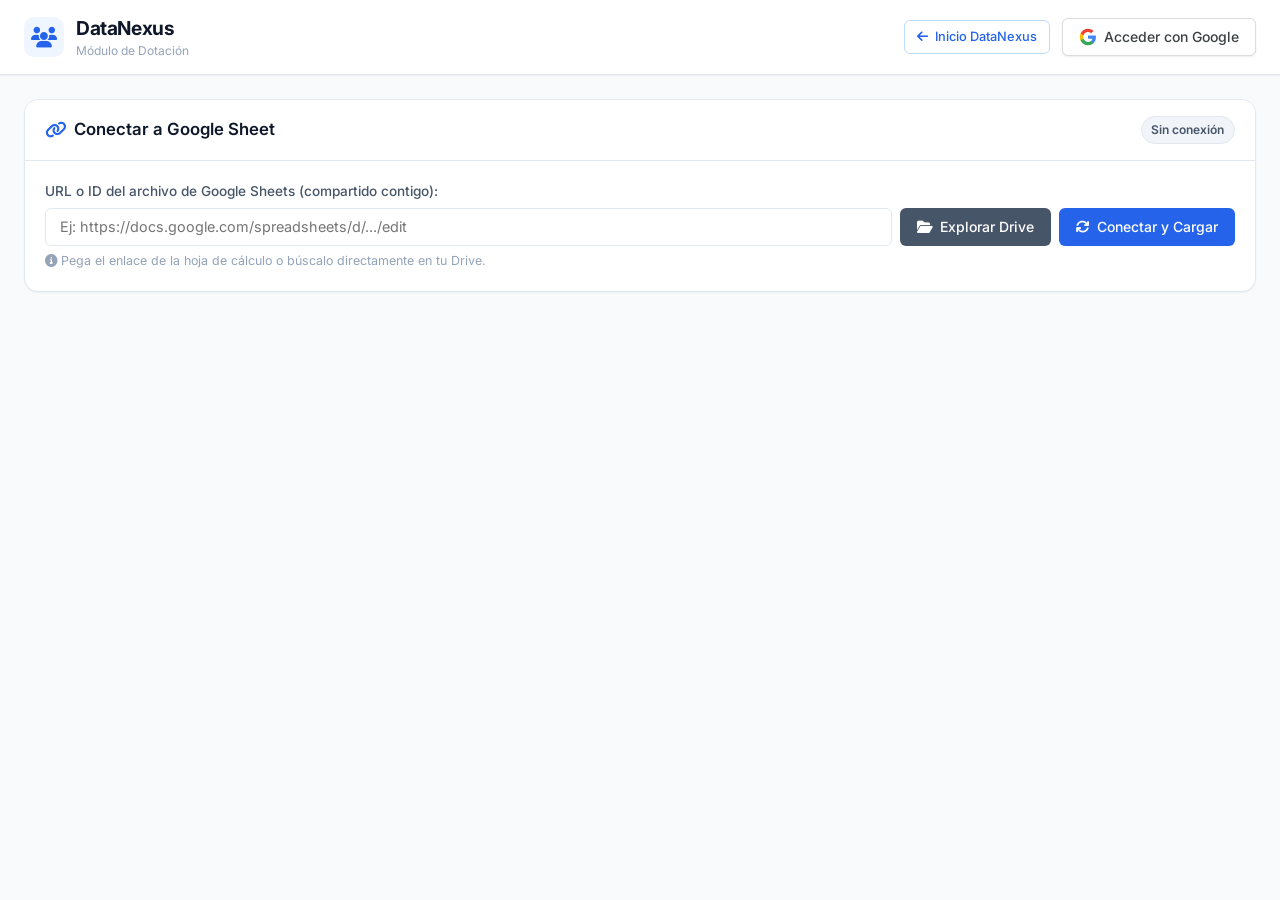
<file: pages/dotacion/index.html>
<!DOCTYPE html>
<html lang="es">
<head>
  <meta charset="UTF-8">
  <meta name="viewport" content="width=device-width, initial-scale=1.0">
  <title>DataNexus - Dotación</title>
  <link rel="icon" href="data:image/svg+xml,<svg xmlns=%22http://www.w3.org/2000/svg%22 viewBox=%220 0 100 100%22><text y=%22.9em%22 font-size=%2290%22>👥</text></svg>">
  <link rel="preconnect" href="https://fonts.googleapis.com">
  <link rel="preconnect" href="https://fonts.gstatic.com" crossorigin>
  <link href="https://fonts.googleapis.com/css2?family=Inter:wght@300;400;500;600;700&family=JetBrains+Mono:wght@400;500&display=swap" rel="stylesheet">
  <link rel="stylesheet" href="https://cdnjs.cloudflare.com/ajax/libs/font-awesome/6.5.1/css/all.min.css">
  <link rel="stylesheet" href="../../css/styles.css">
  <link rel="stylesheet" href="css/dotacion.css">
  <!-- Google Identity Services (GSI) para OAuth 2.0 -->
  <script src="https://accounts.google.com/gsi/client" async defer></script>
</head>
<body>
  <!-- Header / Barra de Navegación -->
  <header class="navbar">
    <div class="nav-brand">
      <a href="../../index.html" style="text-decoration: none; display: flex; align-items: center; gap: 0.75rem; color: inherit;">
        <div class="logo-icon">
          <i class="fa-solid fa-users text-primary"></i>
        </div>
        <div>
          <h1 class="logo-title">DataNexus</h1>
          <span class="logo-subtitle">Módulo de Dotación</span>
        </div>
      </a>
    </div>

    <div class="nav-actions">
      <!-- Botón Volver a Inicio DataNexus -->
      <a href="../../index.html" class="btn btn-outline-primary btn-sm" title="Volver al menú principal">
        <i class="fa-solid fa-arrow-left"></i> Inicio DataNexus
      </a>

      <!-- Estado de Autenticación de Google -->
      <div id="authContainer" class="auth-box">
        <button id="btnGoogleLogin" class="btn btn-google">
          <svg class="google-icon" viewBox="0 0 24 24">
            <path fill="#4285F4" d="M22.56 12.25c0-.78-.07-1.53-.2-2.25H12v4.26h5.92c-.26 1.37-1.04 2.53-2.21 3.31v2.77h3.57c2.08-1.92 3.28-4.74 3.28-8.09z"/>
            <path fill="#34A853" d="M12 23c2.97 0 5.46-.98 7.28-2.66l-3.57-2.77c-.98.66-2.23 1.06-3.71 1.06-2.86 0-5.29-1.93-6.16-4.53H2.18v2.84C3.99 20.53 7.7 23 12 23z"/>
            <path fill="#FBBC05" d="M5.84 14.09c-.22-.66-.35-1.36-.35-2.09s.13-1.43.35-2.09V7.06H2.18C1.43 8.55 1 10.22 1 12s.43 3.45 1.18 4.94l2.85-2.22.81-.63z"/>
            <path fill="#EA4335" d="M12 5.38c1.62 0 3.06.56 4.21 1.64l3.15-3.15C17.45 2.09 14.97 1 12 1 7.7 1 3.99 3.47 2.18 7.06l3.66 2.84c.87-2.6 3.3-4.52 6.16-4.52z"/>
          </svg>
          Acceder con Google
        </button>

        <div id="userInfo" class="user-profile hidden">
          <div class="user-badge">
            <i class="fa-solid fa-circle-user"></i>
            <span id="userEmail">Conectado</span>
          </div>
          <button id="btnGoogleLogout" class="btn btn-xs btn-outline-danger" title="Cerrar sesión de Google">
            <i class="fa-solid fa-right-from-bracket"></i>
          </button>
        </div>
      </div>
    </div>
  </header>

  <!-- Contenedor Principal -->
  <main class="main-container dotacion-container">

    <!-- Sección 1: Conexión con el Google Sheet -->
    <section class="card sheet-connector-card">
      <div class="card-header">
        <h2><i class="fa-solid fa-link text-primary"></i> Conectar a Google Sheet</h2>
        <span class="badge" id="sheetStatusBadge">Sin conexión</span>
      </div>
      <div class="card-body">
        <div class="input-group-grid">
          <div class="input-field full-width">
            <label for="sheetUrlInput">URL o ID del archivo de Google Sheets (compartido contigo):</label>
            <div class="input-with-action" style="display: flex; gap: 8px;">
              <input 
                type="text" 
                id="sheetUrlInput" 
                placeholder="Ej: https://docs.google.com/spreadsheets/d/.../edit"
                class="form-control"
                style="flex-grow: 1;"
              >
              <button id="btnBrowseDrive" class="btn btn-secondary">
                <i class="fa-solid fa-folder-open"></i> Explorar Drive
              </button>
              <button id="btnFetchSheets" class="btn btn-primary">
                <i class="fa-solid fa-arrows-rotate"></i> Conectar y Cargar
              </button>
            </div>
            <small class="helper-text">
              <i class="fa-solid fa-info-circle"></i> Pega el enlace de la hoja de cálculo o búscalo directamente en tu Drive.
            </small>
          </div>

          <!-- Selector de Pestaña/Hoja -->
          <div id="tabSelectorContainer" class="input-field hidden">
            <label for="sheetTabSelect">Seleccionar Pestaña / Hoja:</label>
            <select id="sheetTabSelect" class="form-control">
              <!-- Opciones dinámicas -->
            </select>
          </div>
        </div>

        <!-- Barra de estado de datos cargados -->
        <div id="datasetInfo" class="dataset-info hidden">
          <div class="info-pill">
            <i class="fa-solid fa-file-lines"></i>
            <span>Hoja: <strong id="infoSheetName">-</strong></span>
          </div>
          <div class="info-pill">
            <i class="fa-solid fa-table-list"></i>
            <span>Filas: <strong id="infoRowCount">0</strong></span>
          </div>
          <div class="info-pill">
            <i class="fa-solid fa-columns"></i>
            <span>Columnas: <strong id="infoColCount">0</strong></span>
          </div>
          <div class="info-pill">
            <i class="fa-solid fa-clock"></i>
            <span>Última lectura: <strong id="infoTimestamp">-</strong></span>
          </div>
        </div>
      </div>
    </section>

    <!-- Modal del Explorador de Archivos (Oculto por defecto) -->
    <div id="drive-modal" class="modal-overlay hidden">
      <div class="modal-content">
        <div class="modal-header">
          <h3><i class="fa-solid fa-folder-open text-primary"></i> Tus archivos recientes</h3>
          <button id="close-modal-btn" class="btn-close">&times;</button>
        </div>
        <div class="modal-body">
          <input type="text" id="drive-search-input" class="form-control" style="margin-bottom: 12px;" placeholder="🔍 Buscar archivo por nombre..." oninput="filterDriveList(this.value)">
          <div id="drive-loading" class="hidden text-center"><i class="fa-solid fa-spinner fa-spin"></i> Cargando archivos...</div>
          <ul id="drive-file-list" class="file-list"></ul>
          <div id="drive-empty" class="hidden text-muted text-center mt-3">No se encontraron hojas de cálculo recientes.</div>
        </div>
      </div>
    </div>

  </main>

  <!-- Toast / Notificaciones Flotantes -->
  <div id="toastContainer" class="toast-container"></div>

  <!-- Scripts Modulares -->
  <script src="../../js/config.js"></script>
  <script src="../../js/clipboard.js"></script>
  <script src="../../js/google-sheets.js"></script>
  <script src="js/dotacion.js"></script>
</body>
</html>
</file>
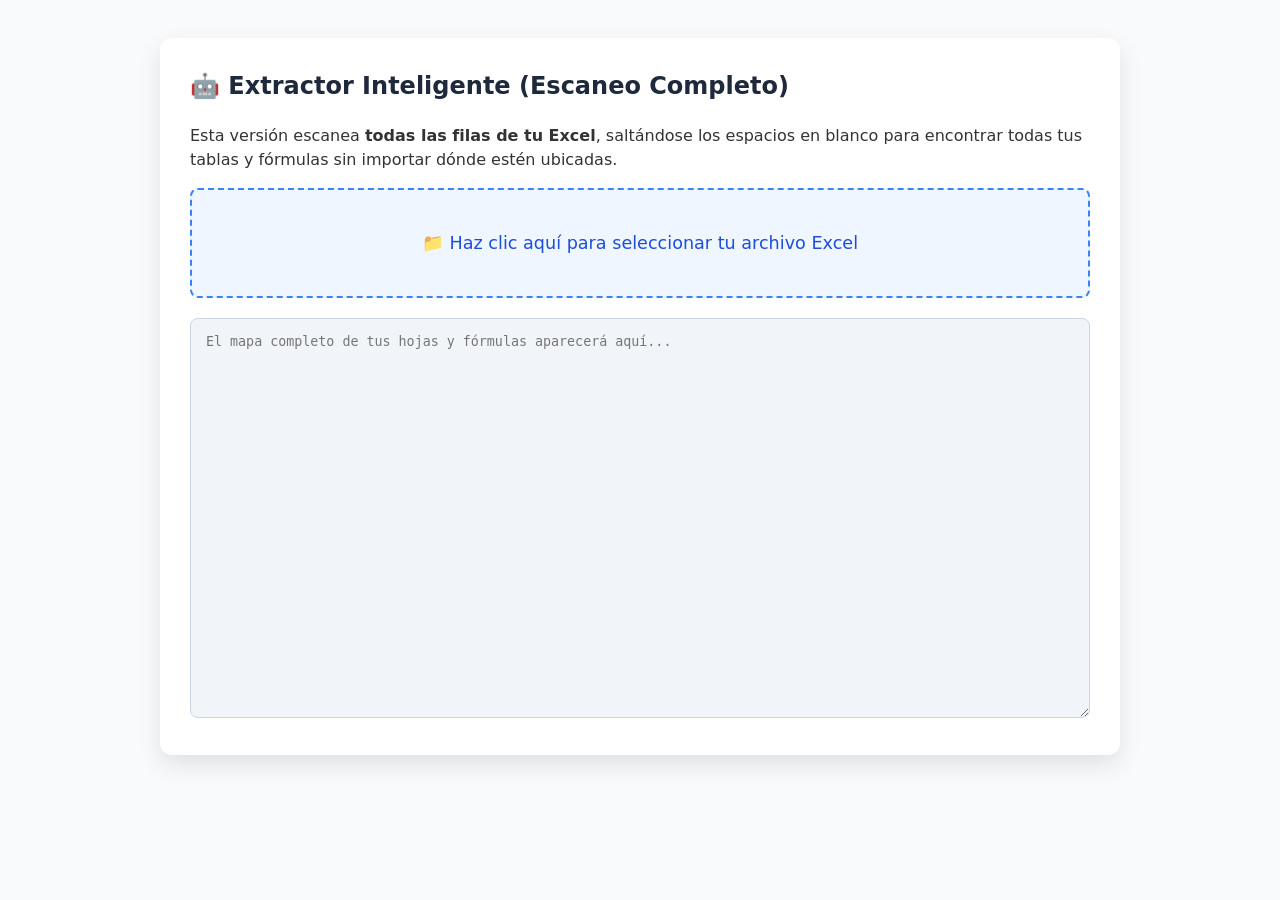
<file: Movilidad/lector.html>
<!DOCTYPE html>
<html lang="es">
<head>
  <meta charset="UTF-8">
  <title>Extractor de Excel Inteligente para IA</title>
  <script src="https://cdn.sheetjs.com/xlsx-0.20.1/package/dist/xlsx.full.min.js"></script>
  <style>
    body { font-family: system-ui, sans-serif; padding: 30px; background: #f8fafc; color: #333; line-height: 1.5; }
    .container { max-width: 900px; margin: 0 auto; background: white; padding: 30px; border-radius: 12px; box-shadow: 0 10px 25px rgba(0,0,0,0.1); }
    h2 { color: #1e293b; margin-top: 0; display: flex; align-items: center; gap: 10px; }
    .drop-zone { 
      border: 2px dashed #3b82f6; padding: 40px; text-align: center; 
      border-radius: 8px; background: #eff6ff; cursor: pointer; 
      margin-bottom: 20px; transition: all 0.2s; font-size: 1.1rem; font-weight: 500; color: #1d4ed8;
    }
    .drop-zone:hover { background: #dbeafe; }
    textarea { width: 100%; height: 400px; font-family: 'JetBrains Mono', monospace; padding: 15px; border: 1px solid #cbd5e1; border-radius: 8px; background: #f1f5f9; white-space: pre; overflow-wrap: normal; overflow-x: scroll; box-sizing: border-box; }
    button { background: #10b981; color: white; border: none; padding: 12px 24px; border-radius: 6px; cursor: pointer; font-weight: bold; font-size: 1rem; transition: background 0.2s; }
    button:hover { background: #059669; }
  </style>
</head>
<body>
  <div class="container">
    <h2>🤖 Extractor Inteligente (Escaneo Completo)</h2>
    <p>Esta versión escanea <b>todas las filas de tu Excel</b>, saltándose los espacios en blanco para encontrar todas tus tablas y fórmulas sin importar dónde estén ubicadas.</p>
    
    <div class="drop-zone" id="drop-zone" onclick="document.getElementById('file-input').click()">
      📁 Haz clic aquí para seleccionar tu archivo Excel
      <input type="file" id="file-input" style="display:none" accept=".xlsx, .xls, .xlsm">
    </div>

    <button id="copy-btn" onclick="copyToClipboard()" style="display:none; margin-bottom: 15px;">📋 Copiar Resultado para la IA</button>
    <textarea id="output" placeholder="El mapa completo de tus hojas y fórmulas aparecerá aquí..."></textarea>
  </div>

  <script>
    document.getElementById('file-input').addEventListener('change', function(e) {
      const file = e.target.files[0];
      if (!file) return;
      
      document.getElementById('drop-zone').innerHTML = "⏳ Procesando archivo de forma completa...";
      
      const reader = new FileReader();
      reader.onload = function(e) {
        const data = new Uint8Array(e.target.result);
        const workbook = XLSX.read(data, {type: 'array', cellFormula: true});
        
        let outputText = "=== RESUMEN DEL ARCHIVO: " + file.name + " ===\n\n";
        
        workbook.SheetNames.forEach(sheetName => {
          outputText += "========================================\n";
          outputText += "HOJA: " + sheetName + "\n";
          outputText += "========================================\n";
          
          const worksheet = workbook.Sheets[sheetName];
          if (!worksheet['!ref']) {
            outputText += "Hoja vacía.\n\n";
            return;
          }

          let rowsWithData = {};
          let totalFormulas = 0;
          
          // Escanear TODO el mapa de la hoja, ignorando metadatos (que empiezan con '!')
          for (let z in worksheet) {
            if (z[0] === '!') continue;
            
            const cell = worksheet[z];
            const decoded = XLSX.utils.decode_cell(z); // {c: col, r: row}
            
            if (!rowsWithData[decoded.r]) {
              rowsWithData[decoded.r] = [];
            }
            
            const colLetter = XLSX.utils.encode_col(decoded.c);
            let valStr = "";
            
            if (cell.f) {
              valStr = `[FÓRMULA: =${cell.f}] (Valor: ${cell.v !== undefined ? cell.v : ''})`;
              totalFormulas++;
            } else {
              valStr = cell.v !== undefined ? cell.v : "";
            }
            
            rowsWithData[decoded.r].push(`${colLetter}: ${valStr}`);
          }
          
          // Ordenar las filas encontradas
          let sortedRows = Object.keys(rowsWithData).map(Number).sort((a, b) => a - b);
          
          if (sortedRows.length === 0) {
            outputText += "No se encontró información legible en esta hoja.\n\n";
            return;
          }

          outputText += `Total de filas con información: ${sortedRows.length}\n`;
          outputText += `Fórmulas detectadas: ${totalFormulas}\n\n`;
          outputText += "--- MAPA DE DATOS Y FÓRMULAS ---\n";
          
          // Limite de seguridad muy alto (3000 filas con datos) por si es un archivo monstruoso
          const limit = Math.min(sortedRows.length, 3000);
          
          for (let i = 0; i < limit; i++) {
            const r = sortedRows[i];
            const rowNumber = r + 1; // Base 1 para Excel
            
            // Si hay un salto grande de filas, lo indicamos visualmente
            if (i > 0 && r - sortedRows[i-1] > 1) {
              const salto = (r - sortedRows[i-1]) - 1;
              outputText += `\n   ... [${salto} fila(s) en blanco] ...\n\n`;
            }
            
            outputText += `Fila ${rowNumber} | ` + rowsWithData[r].join(" | ") + "\n";
          }
          
          if (sortedRows.length > 3000) {
            outputText += `\n... Y ${sortedRows.length - 3000} filas adicionales omitidas por límite de seguridad.\n`;
          }
          
          outputText += "\n";
        });
        
        const outputEl = document.getElementById('output');
        outputEl.value = outputText;
        
        document.getElementById('copy-btn').style.display = 'inline-block';
        document.getElementById('drop-zone').innerHTML = "✅ ¡Escaneo Completo finalizado! Haz clic en Copiar.";
        document.getElementById('drop-zone').style.background = "#d1fae5";
        document.getElementById('drop-zone').style.borderColor = "#10b981";
        document.getElementById('drop-zone').style.color = "#047857";
      };
      
      reader.readAsArrayBuffer(file);
    });

    function copyToClipboard() {
      const output = document.getElementById('output');
      output.select();
      document.execCommand('copy');
      alert('¡Texto copiado!\n\nPégalo en el chat de la IA.');
    }
  </script>
</body>
</html>
</file>
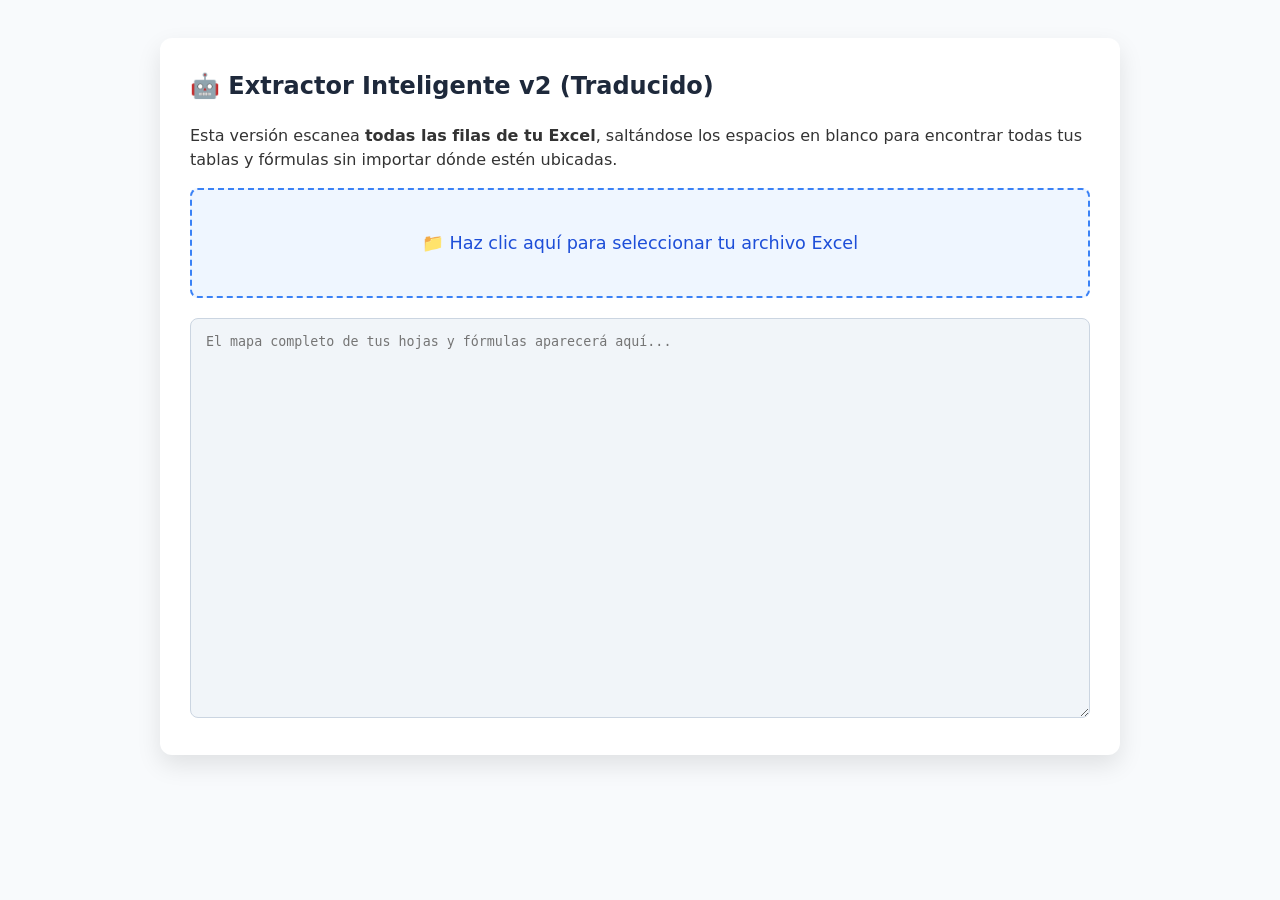
<file: pages/lector/lector.html>
<!DOCTYPE html>
<html lang="es">
<head>
  <meta charset="UTF-8">
  <meta name="viewport" content="width=device-width, initial-scale=1.0">
  <title>Lector de Fórmulas Google Sheets (v2)</title>
  <link rel="icon" href="data:image/svg+xml,<svg xmlns=%22http://www.w3.org/2000/svg%22 viewBox=%220 0 100 100%22><text y=%22.9em%22 font-size=%2290%22>🔎</text></svg>">
  <script src="https://cdn.sheetjs.com/xlsx-0.20.1/package/dist/xlsx.full.min.js"></script>
  <style>
    body { font-family: system-ui, sans-serif; padding: 30px; background: #f8fafc; color: #333; line-height: 1.5; }
    .container { max-width: 900px; margin: 0 auto; background: white; padding: 30px; border-radius: 12px; box-shadow: 0 10px 25px rgba(0,0,0,0.1); }
    h2 { color: #1e293b; margin-top: 0; display: flex; align-items: center; gap: 10px; }
    .drop-zone { 
      border: 2px dashed #3b82f6; padding: 40px; text-align: center; 
      border-radius: 8px; background: #eff6ff; cursor: pointer; 
      margin-bottom: 20px; transition: all 0.2s; font-size: 1.1rem; font-weight: 500; color: #1d4ed8;
    }
    .drop-zone:hover { background: #dbeafe; }
    textarea { width: 100%; height: 400px; font-family: 'JetBrains Mono', monospace; padding: 15px; border: 1px solid #cbd5e1; border-radius: 8px; background: #f1f5f9; white-space: pre; overflow-wrap: normal; overflow-x: scroll; box-sizing: border-box; }
    button { background: #10b981; color: white; border: none; padding: 12px 24px; border-radius: 6px; cursor: pointer; font-weight: bold; font-size: 1rem; transition: background 0.2s; }
    button:hover { background: #059669; }
  </style>
</head>
<body>
  <div class="container">
    <h2>🤖 Extractor Inteligente v2 (Traducido)</h2>
    <p>Esta versión escanea <b>todas las filas de tu Excel</b>, saltándose los espacios en blanco para encontrar todas tus tablas y fórmulas sin importar dónde estén ubicadas.</p>
    
    <div class="drop-zone" id="drop-zone" onclick="document.getElementById('file-input').click()">
      📁 Haz clic aquí para seleccionar tu archivo Excel
      <input type="file" id="file-input" style="display:none" accept=".xlsx, .xls, .xlsm">
    </div>

    <button id="copy-btn" onclick="copyToClipboard()" style="display:none; margin-bottom: 15px;">📋 Copiar Resultado para la IA</button>
    <textarea id="output" placeholder="El mapa completo de tus hojas y fórmulas aparecerá aquí..."></textarea>
  </div>

  <script>
    document.getElementById('file-input').addEventListener('change', function(e) {
      const file = e.target.files[0];
      if (!file) return;
      
      document.getElementById('drop-zone').innerHTML = "⏳ Procesando archivo de forma completa...";
      
      const reader = new FileReader();
      reader.onload = function(e) {
        const data = new Uint8Array(e.target.result);
        const workbook = XLSX.read(data, {type: 'array', cellFormula: true});
        
        let outputText = "=== RESUMEN DEL ARCHIVO: " + file.name + " ===\n\n";
        
        workbook.SheetNames.forEach(sheetName => {
          outputText += "========================================\n";
          outputText += "HOJA: " + sheetName + "\n";
          outputText += "========================================\n";
          
          const worksheet = workbook.Sheets[sheetName];
          if (!worksheet['!ref']) {
            outputText += "Hoja vacía.\n\n";
            return;
          }

          let rowsWithData = {};
          let totalFormulas = 0;
          
          // Escanear TODO el mapa de la hoja, ignorando metadatos (que empiezan con '!')
          for (let z in worksheet) {
            if (z[0] === '!') continue;
            
            const cell = worksheet[z];
            const decoded = XLSX.utils.decode_cell(z); // {c: col, r: row}
            
            if (!rowsWithData[decoded.r]) {
              rowsWithData[decoded.r] = [];
            }
            
            const colLetter = XLSX.utils.encode_col(decoded.c);
            let valStr = "";
            
            // Traductor básico de fórmulas Inglés -> Español
            const formulaDict = {
              "IF": "SI", "IFERROR": "SI.ERROR", "VLOOKUP": "BUSCARV", 
              "SUM": "SUMA", "SUMIF": "SUMAR.SI", "SUMIFS": "SUMAR.SI.CONJUNTO",
              "COUNT": "CONTAR", "COUNTA": "CONTARA", "COUNTIF": "CONTAR.SI", "COUNTIFS": "CONTAR.SI.CONJUNTO",
              "AVERAGE": "PROMEDIO", "AVERAGEIF": "PROMEDIO.SI", "AVERAGEIFS": "PROMEDIO.SI.CONJUNTO",
              "INDEX": "INDICE", "MATCH": "COINCIDIR", "SMALL": "K.ESIMO.MENOR", "LARGE": "K.ESIMO.MAYOR",
              "ROUND": "REDONDEAR", "TEXT": "TEXTO", "AND": "Y", "OR": "O", "TODAY": "HOY"
            };

            if (cell.f) {
              let f_es = cell.f;
              // Reemplazar funciones por su equivalente en español
              for (const [eng, spa] of Object.entries(formulaDict)) {
                // 'gi' para case-insensitive por si acaso
                const regex = new RegExp("\\b" + eng + "\\b", "gi");
                f_es = f_es.replace(regex, spa);
              }
              // También cambiar comas de los argumentos de funciones a punto y coma
              f_es = f_es.replace(/,/g, ";");

              valStr = `[FÓRMULA: =${f_es}] (Valor: ${cell.v !== undefined ? cell.v : ''})`;
              totalFormulas++;
            } else {
              valStr = cell.v !== undefined ? cell.v : "";
            }
            
            rowsWithData[decoded.r].push(`${colLetter}: ${valStr}`);
          }
          
          // Ordenar las filas encontradas
          let sortedRows = Object.keys(rowsWithData).map(Number).sort((a, b) => a - b);
          
          if (sortedRows.length === 0) {
            outputText += "No se encontró información legible en esta hoja.\n\n";
            return;
          }

          outputText += `Total de filas con información: ${sortedRows.length}\n`;
          outputText += `Fórmulas detectadas: ${totalFormulas}\n\n`;
          outputText += "--- MAPA DE DATOS Y FÓRMULAS ---\n";
          
          // Limite de seguridad muy alto (3000 filas con datos) por si es un archivo monstruoso
          const limit = Math.min(sortedRows.length, 3000);
          
          for (let i = 0; i < limit; i++) {
            const r = sortedRows[i];
            const rowNumber = r + 1; // Base 1 para Excel
            
            // Si hay un salto grande de filas, lo indicamos visualmente
            if (i > 0 && r - sortedRows[i-1] > 1) {
              const salto = (r - sortedRows[i-1]) - 1;
              outputText += `\n   ... [${salto} fila(s) en blanco] ...\n\n`;
            }
            
            outputText += `Fila ${rowNumber} | ` + rowsWithData[r].join(" | ") + "\n";
          }
          
          if (sortedRows.length > 3000) {
            outputText += `\n... Y ${sortedRows.length - 3000} filas adicionales omitidas por límite de seguridad.\n`;
          }
          
          outputText += "\n";
        });
        
        const outputEl = document.getElementById('output');
        outputEl.value = outputText;
        
        document.getElementById('copy-btn').style.display = 'inline-block';
        document.getElementById('drop-zone').innerHTML = "✅ ¡Escaneo Completo finalizado! Haz clic en Copiar.";
        document.getElementById('drop-zone').style.background = "#d1fae5";
        document.getElementById('drop-zone').style.borderColor = "#10b981";
        document.getElementById('drop-zone').style.color = "#047857";
      };
      
      reader.readAsArrayBuffer(file);
    });

    function copyToClipboard() {
      const output = document.getElementById('output');
      output.select();
      document.execCommand('copy');
      alert('¡Texto copiado!\n\nPégalo en el chat de la IA.');
    }
  </script>
</body>
</html>
</file>
<file: css/styles.css>
/* ==========================================================================
   SheetPivot Studio - Estilos Modernos y Responsivos
   ========================================================================== */

:root {
  --font-sans: 'Inter', system-ui, -apple-system, BlinkMacSystemFont, 'Segoe UI', Roboto, sans-serif;
  --font-mono: 'JetBrains Mono', monospace;

  /* Colores del Sistema */
  --bg-main: #f8fafc;
  --bg-card: #ffffff;
  --bg-card-alt: #f1f5f9;
  --border-color: #e2e8f0;
  --border-color-hover: #cbd5e1;

  --text-primary: #0f172a;
  --text-secondary: #475569;
  --text-muted: #94a3b8;

  --primary: #2563eb;
  --primary-hover: #1d4ed8;
  --primary-light: #eff6ff;
  --primary-border: #bfdbfe;

  --success: #10b981;
  --success-hover: #059669;
  --success-light: #ecfdf5;

  --info: #0ea5e9;
  --info-hover: #0284c7;
  --info-light: #f0f9ff;

  --warning: #f59e0b;
  --danger: #ef4444;
  --danger-hover: #dc2626;
  --danger-light: #fef2f2;

  --shadow-sm: 0 1px 2px 0 rgba(0, 0, 0, 0.05);
  --shadow-md: 0 4px 6px -1px rgba(0, 0, 0, 0.07), 0 2px 4px -2px rgba(0, 0, 0, 0.05);
  --shadow-lg: 0 10px 15px -3px rgba(0, 0, 0, 0.08), 0 4px 6px -4px rgba(0, 0, 0, 0.04);
  --radius-sm: 6px;
  --radius-md: 10px;
  --radius-lg: 14px;
  --radius-full: 9999px;
}

* {
  box-sizing: border-box;
  margin: 0;
  padding: 0;
}

html, body {
  width: 100%;
  max-width: 100%;
  overflow-x: hidden;
}

body {
  font-family: var(--font-sans);
  background-color: var(--bg-main);
  color: var(--text-primary);
  line-height: 1.5;
  -webkit-font-smoothing: antialiased;
  min-height: 100vh;
  display: flex;
  flex-direction: column;
}

/* --------------------------------------------------------------------------
   Barra de Navegación / Header
   -------------------------------------------------------------------------- */
.navbar {
  background-color: var(--bg-card);
  border-bottom: 1px solid var(--border-color);
  padding: 0.85rem 1.5rem;
  display: flex;
  justify-content: space-between;
  align-items: center;
  position: sticky;
  top: 0;
  z-index: 100;
  box-shadow: var(--shadow-sm);
}

.nav-brand {
  display: flex;
  align-items: center;
  gap: 0.75rem;
}

.logo-icon {
  width: 40px;
  height: 40px;
  border-radius: var(--radius-md);
  background: var(--primary-light);
  display: flex;
  align-items: center;
  justify-content: center;
  font-size: 1.3rem;
  color: var(--primary);
}

.logo-title {
  font-size: 1.2rem;
  font-weight: 700;
  letter-spacing: -0.02em;
  color: var(--text-primary);
}

.logo-subtitle {
  font-size: 0.75rem;
  color: var(--text-muted);
  display: block;
}

.nav-actions {
  display: flex;
  align-items: center;
  gap: 0.75rem;
  flex-wrap: wrap;
}

/* --------------------------------------------------------------------------
   Botones y Componentes Comunes
   -------------------------------------------------------------------------- */
.btn {
  font-family: var(--font-sans);
  font-size: 0.875rem;
  font-weight: 500;
  padding: 0.55rem 1rem;
  border-radius: var(--radius-sm);
  border: 1px solid transparent;
  cursor: pointer;
  display: inline-flex;
  align-items: center;
  justify-content: center;
  gap: 0.45rem;
  transition: all 0.15s ease-in-out;
  text-decoration: none;
  white-space: nowrap;
}

.btn:active {
  transform: translateY(1px);
}

.btn-primary {
  background-color: var(--primary);
  color: #ffffff;
}
.btn-primary:hover {
  background-color: var(--primary-hover);
}

.btn-success {
  background-color: var(--success);
  color: #ffffff;
}
.btn-success:hover {
  background-color: var(--success-hover);
}

.btn-secondary {
  background-color: #475569;
  color: #ffffff;
}
.btn-secondary:hover {
  background-color: #334155;
}

.btn-outline-primary {
  background-color: transparent;
  color: var(--primary);
  border-color: var(--primary-border);
}
.btn-outline-primary:hover {
  background-color: var(--primary-light);
  border-color: var(--primary);
}

.btn-outline-info {
  background-color: transparent;
  color: var(--info);
  border-color: #bae6fd;
}
.btn-outline-info:hover {
  background-color: var(--info-light);
  border-color: var(--info);
}

.btn-outline-danger {
  background-color: transparent;
  color: var(--danger);
  border-color: #fecaca;
}
.btn-outline-danger:hover {
  background-color: var(--danger-light);
  border-color: var(--danger);
}

.btn-sm {
  font-size: 0.8rem;
  padding: 0.4rem 0.75rem;
}

.btn-xs {
  font-size: 0.75rem;
  padding: 0.25rem 0.5rem;
}

.btn-icon {
  background: var(--bg-card-alt);
  color: var(--text-secondary);
  border: 1px solid var(--border-color);
  width: 36px;
  height: 36px;
  padding: 0;
  border-radius: var(--radius-sm);
}
.btn-icon:hover {
  background: var(--border-color);
  color: var(--text-primary);
}

/* Botón Google Login */
.btn-google {
  background-color: #ffffff;
  color: #3c4043;
  border: 1px solid #dadce0;
  box-shadow: 0 1px 2px rgba(60, 64, 67, 0.1);
  font-weight: 500;
}
.btn-google:hover {
  background-color: #f8f9fa;
  border-color: #c2c4c7;
}
.google-icon {
  width: 18px;
  height: 18px;
}

.user-profile {
  display: flex;
  align-items: center;
  gap: 0.5rem;
  background: var(--bg-card-alt);
  padding: 0.3rem 0.6rem;
  border-radius: var(--radius-full);
  border: 1px solid var(--border-color);
}
.user-badge {
  font-size: 0.8rem;
  color: var(--text-secondary);
  display: flex;
  align-items: center;
  gap: 0.4rem;
}

/* --------------------------------------------------------------------------
   Layout Principal
   -------------------------------------------------------------------------- */
.main-container {
  max-width: 1500px;
  width: 100%;
  margin: 1.5rem auto;
  padding: 0 1.5rem;
  display: flex;
  flex-direction: column;
  gap: 1.5rem;
  flex: 1;
}

/* Tarjetas (Cards) */
.card {
  background: var(--bg-card);
  border: 1px solid var(--border-color);
  border-radius: var(--radius-lg);
  box-shadow: var(--shadow-sm);
  overflow: hidden;
}

.card-header {
  padding: 1rem 1.25rem;
  border-bottom: 1px solid var(--border-color);
  display: flex;
  justify-content: space-between;
  align-items: center;
  background-color: #ffffff;
}

.card-header h2, .card-header h3 {
  font-size: 1.05rem;
  font-weight: 600;
  color: var(--text-primary);
  display: flex;
  align-items: center;
  gap: 0.5rem;
}

.card-body {
  padding: 1.25rem;
}

/* Badge */
.badge {
  font-size: 0.75rem;
  font-weight: 600;
  padding: 0.25rem 0.6rem;
  border-radius: var(--radius-full);
  background: var(--bg-card-alt);
  color: var(--text-secondary);
  border: 1px solid var(--border-color);
}
.badge-success {
  background: var(--success-light);
  color: var(--success);
  border-color: #a7f3d0;
}
.badge-info {
  background: var(--info-light);
  color: var(--info);
  border-color: #bae6fd;
}
.badge-warning {
  background: #fef3c7;
  color: #b45309;
  border-color: #fde68a;
}

/* --------------------------------------------------------------------------
   Formularios e Inputs
   -------------------------------------------------------------------------- */
.input-group-grid {
  display: grid;
  grid-template-columns: 1fr;
  gap: 1rem;
}

.input-field label {
  display: block;
  font-size: 0.85rem;
  font-weight: 500;
  margin-bottom: 0.4rem;
  color: var(--text-secondary);
}

.form-control {
  width: 100%;
  padding: 0.6rem 0.85rem;
  font-family: var(--font-sans);
  font-size: 0.9rem;
  color: var(--text-primary);
  background-color: #ffffff;
  border: 1px solid var(--border-color);
  border-radius: var(--radius-sm);
  transition: border-color 0.15s, box-shadow 0.15s;
}

.form-control:focus {
  outline: none;
  border-color: var(--primary);
  box-shadow: 0 0 0 3px rgba(37, 99, 235, 0.15);
}

.input-with-action {
  display: flex;
  gap: 0.5rem;
}

.helper-text {
  font-size: 0.78rem;
  color: var(--text-muted);
  margin-top: 0.4rem;
  display: block;
}

/* Dataset Info Pills */
.dataset-info {
  display: flex;
  flex-wrap: wrap;
  gap: 0.75rem;
  margin-top: 1.25rem;
  padding-top: 1rem;
  border-top: 1px dashed var(--border-color);
}

.info-pill {
  background: var(--bg-card-alt);
  border: 1px solid var(--border-color);
  padding: 0.35rem 0.75rem;
  border-radius: var(--radius-sm);
  font-size: 0.8rem;
  color: var(--text-secondary);
  display: flex;
  align-items: center;
  gap: 0.4rem;
}
.info-pill strong {
  color: var(--text-primary);
}

/* --------------------------------------------------------------------------
   Workspace y Múltiples Tablas
   -------------------------------------------------------------------------- */
.workspace-section {
  display: flex;
  flex-direction: column;
  gap: 1rem;
}

.workspace-toolbar {
  display: flex;
  justify-content: space-between;
  align-items: center;
  flex-wrap: wrap;
  gap: 1rem;
  background: var(--bg-card);
  padding: 1rem 1.25rem;
  border-radius: var(--radius-lg);
  border: 1px solid var(--border-color);
  box-shadow: var(--shadow-sm);
}

.toolbar-left {
  display: flex;
  align-items: center;
  gap: 0.75rem;
}

.toolbar-left h2 {
  font-size: 1.15rem;
  font-weight: 700;
}

.counter-badge {
  background: var(--primary-light);
  color: var(--primary);
  font-size: 0.8rem;
  font-weight: 600;
  padding: 0.2rem 0.6rem;
  border-radius: var(--radius-full);
}

.toolbar-right {
  display: flex;
  align-items: center;
  gap: 0.6rem;
  flex-wrap: wrap;
}

/* Grid de Tablas Creadas */
.tables-grid {
  display: flex;
  flex-direction: column;
  gap: 1.5rem;
}

/* Tarjeta de Cada Tabla Creada */
.table-card {
  background: var(--bg-card);
  border: 1px solid var(--border-color);
  border-radius: var(--radius-lg);
  box-shadow: var(--shadow-sm);
  overflow: hidden;
  transition: box-shadow 0.2s ease;
}

.table-card:hover {
  box-shadow: var(--shadow-md);
}

.table-card-header {
  padding: 0.9rem 1.25rem;
  background-color: #ffffff;
  border-bottom: 1px solid var(--border-color);
  display: flex;
  justify-content: space-between;
  align-items: center;
  flex-wrap: wrap;
  gap: 0.75rem;
}

.table-title-area {
  display: flex;
  align-items: center;
  gap: 0.6rem;
}

.table-title-input {
  font-size: 1rem;
  font-weight: 600;
  border: 1px solid transparent;
  padding: 0.2rem 0.4rem;
  border-radius: var(--radius-sm);
  background: transparent;
  color: var(--text-primary);
  width: 260px;
}

.table-title-input:hover {
  border-color: var(--border-color);
  background: var(--bg-card-alt);
}
.table-title-input:focus {
  outline: none;
  border-color: var(--primary);
  background: #ffffff;
}

.table-actions {
  display: flex;
  align-items: center;
  gap: 0.5rem;
}

/* Configuración de la Tabla (Pivot Controls o Flat Filters) */
.table-config-panel {
  background: var(--bg-card-alt);
  padding: 1rem 1.25rem;
  border-bottom: 1px solid var(--border-color);
  display: flex;
  flex-direction: column;
  gap: 0.85rem;
}

.config-grid {
  display: grid;
  grid-template-columns: repeat(auto-fit, minmax(200px, 1fr));
  gap: 0.85rem;
}

.config-field label {
  display: block;
  font-size: 0.78rem;
  font-weight: 600;
  text-transform: uppercase;
  letter-spacing: 0.03em;
  color: var(--text-secondary);
  margin-bottom: 0.35rem;
}

.select-multi-box {
  background: #ffffff;
  border: 1px solid var(--border-color);
  border-radius: var(--radius-sm);
  padding: 0.4rem;
  max-height: 110px;
  overflow-y: auto;
  display: flex;
  flex-direction: column;
  gap: 0.25rem;
}

.checkbox-item {
  display: flex;
  align-items: center;
  gap: 0.4rem;
  font-size: 0.8rem;
  cursor: pointer;
  user-select: none;
}

/* Filtros Adicionales por Tabla */
.filters-list {
  display: flex;
  flex-direction: column;
  gap: 0.5rem;
}

.filter-row {
  display: grid;
  grid-template-columns: 1fr 1fr 1.5fr auto;
  gap: 0.5rem;
  align-items: center;
  width: 100%;
}

.filter-row select, .filter-row input {
  font-size: 0.8rem;
  padding: 0.35rem 0.5rem;
  width: 100%;
}

/* --------------------------------------------------------------------------
   Visualización de Tabla y Celdas
   -------------------------------------------------------------------------- */
.table-responsive-wrapper {
  max-height: 520px;
  overflow: auto;
  position: relative;
  background: #ffffff;
}

.data-table {
  width: 100%;
  border-collapse: collapse;
  font-size: 0.85rem;
  text-align: left;
}

.data-table th, .data-table td {
  padding: 0.6rem 0.85rem;
  border: 1px solid var(--border-color);
  white-space: nowrap;
}

.data-table th {
  background-color: #f8fafc;
  color: var(--text-primary);
  font-weight: 600;
  position: sticky;
  top: 0;
  z-index: 10;
  box-shadow: 0 1px 0 var(--border-color);
}

.th-content {
  display: flex;
  justify-content: space-between;
  align-items: center;
  gap: 0.5rem;
}

.th-actions {
  display: flex;
  align-items: center;
  gap: 0.25rem;
}

.format-select {
  background: transparent;
  border: 1px solid transparent;
  font-size: 0.7rem;
  color: var(--text-secondary);
  padding: 0.1rem;
  border-radius: 3px;
  cursor: pointer;
}
.format-select:hover {
  border-color: var(--border-color);
  background: var(--bg-card);
}

.btn-col-copy {
  opacity: 0.35;
  background: transparent;
  border: none;
  cursor: pointer;
  color: var(--text-secondary);
  font-size: 0.75rem;
  padding: 2px 4px;
  border-radius: 3px;
  transition: opacity 0.15s, color 0.15s, background-color 0.15s;
}

.data-table th:hover .btn-col-copy {
  opacity: 1;
}
.btn-col-copy:hover {
  background: var(--primary-light);
  color: var(--primary);
}

.data-table tbody tr:hover {
  background-color: #f1f5f9;
}

.data-table td {
  position: relative;
  transition: background-color 0.1s;
}

.data-table td:hover {
  background-color: #f1f5f9;
}

.data-table td.numeric, .data-table th.numeric {
  text-align: right;
  font-family: var(--font-mono);
}

.data-table tr.total-row {
  background-color: #f8fafc;
  font-weight: 700;
}

/* Pie de Tabla */
.table-footer {
  padding: 0.65rem 1.25rem;
  background: var(--bg-card);
  border-top: 1px solid var(--border-color);
  font-size: 0.78rem;
  color: var(--text-muted);
  display: flex;
  justify-content: space-between;
  align-items: center;
}

/* Estado Vacío */
.empty-state {
  text-align: center;
  padding: 4rem 2rem;
  background: var(--bg-card);
  border: 2px dashed var(--border-color);
  border-radius: var(--radius-lg);
}

.empty-icon {
  font-size: 3rem;
  color: var(--text-muted);
  margin-bottom: 1rem;
}

.empty-state h3 {
  font-size: 1.15rem;
  font-weight: 600;
  margin-bottom: 0.5rem;
  color: var(--text-primary);
}

.empty-state p {
  color: var(--text-secondary);
  max-width: 500px;
  margin: 0 auto;
  font-size: 0.9rem;
}

/* --------------------------------------------------------------------------
   Modal
   -------------------------------------------------------------------------- */
.modal-backdrop {
  position: fixed;
  inset: 0;
  background: rgba(15, 23, 42, 0.5);
  backdrop-filter: blur(2px);
  display: flex;
  align-items: center;
  justify-content: center;
  z-index: 1000;
  padding: 1rem;
}

.modal-dialog {
  background: #ffffff;
  border-radius: var(--radius-lg);
  width: 100%;
  max-width: 600px;
  box-shadow: var(--shadow-lg);
  overflow: hidden;
  animation: modalIn 0.2s ease-out;
}

@keyframes modalIn {
  from {
    opacity: 0;
    transform: scale(0.96) translateY(8px);
  }
  to {
    opacity: 1;
    transform: scale(1) translateY(0);
  }
}

.modal-header {
  padding: 1.1rem 1.25rem;
  border-bottom: 1px solid var(--border-color);
  display: flex;
  justify-content: space-between;
  align-items: center;
}

.modal-header h3 {
  font-size: 1.1rem;
  font-weight: 600;
  display: flex;
  align-items: center;
  gap: 0.5rem;
}

.btn-close {
  background: transparent;
  border: none;
  font-size: 1.5rem;
  color: var(--text-muted);
  cursor: pointer;
  line-height: 1;
}
.btn-close:hover {
  color: var(--text-primary);
}

.modal-body {
  padding: 1.25rem;
  display: flex;
  flex-direction: column;
  gap: 1rem;
  max-height: 70vh;
  overflow-y: auto;
}

.modal-footer {
  padding: 1rem 1.25rem;
  border-top: 1px solid var(--border-color);
  display: flex;
  justify-content: flex-end;
  background: var(--bg-card-alt);
}

.alert {
  padding: 0.85rem 1rem;
  border-radius: var(--radius-sm);
  font-size: 0.82rem;
  border: 1px solid transparent;
}
.alert-info {
  background: var(--info-light);
  border-color: #bae6fd;
  color: #0369a1;
}
.alert-info h4 {
  font-size: 0.85rem;
  font-weight: 600;
  margin-bottom: 0.4rem;
}
.alert-info ol {
  padding-left: 1.25rem;
  display: flex;
  flex-direction: column;
  gap: 0.25rem;
}

/* --------------------------------------------------------------------------
   Toast Notifications
   -------------------------------------------------------------------------- */
.toast-container {
  position: fixed;
  bottom: 1.5rem;
  right: 1.5rem;
  display: flex;
  flex-direction: column;
  gap: 0.5rem;
  z-index: 9999;
}

.toast {
  background: #0f172a;
  color: #ffffff;
  padding: 0.75rem 1.15rem;
  border-radius: var(--radius-md);
  box-shadow: var(--shadow-lg);
  font-size: 0.85rem;
  display: flex;
  align-items: center;
  gap: 0.6rem;
  animation: toastIn 0.25s cubic-bezier(0.16, 1, 0.3, 1);
  max-width: 400px;
}

.toast-success {
  border-left: 4px solid var(--success);
}
.toast-info {
  border-left: 4px solid var(--info);
}
.toast-danger {
  border-left: 4px solid var(--danger);
}

@keyframes toastIn {
  from {
    opacity: 0;
    transform: translateY(12px) scale(0.95);
  }
  to {
    opacity: 1;
    transform: translateY(0) scale(1);
  }
}

/* Utilidades */
.hidden {
  display: none !important;
}

.text-primary {
  color: var(--primary);
}

/* Responsividad */
@media (max-width: 768px) {
  .navbar {
    flex-direction: column;
    align-items: stretch;
    gap: 0.75rem;
    padding: 0.85rem 1rem;
  }
  .nav-brand {
    justify-content: flex-start;
  }
  .nav-actions {
    width: 100%;
    display: flex;
    flex-wrap: wrap;
    align-items: center;
    gap: 0.5rem;
    justify-content: flex-start;
  }
  .nav-dropdown {
    position: relative;
  }
  .nav-dropdown-content {
    left: 0 !important;
    right: auto !important;
    min-width: 220px !important;
    max-width: 85vw !important;
  }
  #userEmail {
    max-width: 130px;
    white-space: nowrap;
    overflow: hidden;
    text-overflow: ellipsis;
    display: inline-block;
    vertical-align: middle;
  }
  .input-with-action {
    flex-direction: column;
    gap: 8px;
  }
  .input-with-action input {
    width: 100%;
  }
  .input-with-action button {
    width: 100%;
  }
  .workspace-toolbar {
    flex-direction: column;
    align-items: flex-start;
    gap: 0.75rem;
  }
  .toolbar-right {
    width: 100%;
    display: flex;
    flex-wrap: wrap;
    gap: 6px;
  }
  .main-container {
    padding: 1rem 0.75rem;
  }
}

/* Modal del Explorador de Drive */
.modal-overlay {
  position: fixed;
  top: 0;
  left: 0;
  width: 100%;
  height: 100%;
  background: rgba(0,0,0,0.5);
  display: flex;
  justify-content: center;
  align-items: center;
  z-index: 1000;
  opacity: 1;
  transition: opacity 0.2s;
}

.modal-overlay.hidden {
  opacity: 0;
  pointer-events: none;
  visibility: hidden;
}

.modal-content {
  background: white;
  width: 90%;
  max-width: 600px;
  max-height: 80vh;
  border-radius: var(--border-radius);
  box-shadow: 0 10px 25px rgba(0,0,0,0.2);
  display: flex;
  flex-direction: column;
  overflow: hidden;
}

.modal-header {
  padding: 1.25rem 1.5rem;
  border-bottom: 1px solid var(--border-color);
  display: flex;
  justify-content: space-between;
  align-items: center;
  background-color: #f8fafc;
}

.modal-header h3 {
  margin: 0;
  font-size: 1.1rem;
  color: var(--text-dark);
}

.btn-close {
  background: none;
  border: none;
  font-size: 1.5rem;
  cursor: pointer;
  color: var(--text-light);
  line-height: 1;
}

.btn-close:hover {
  color: var(--danger-color);
}

.modal-body {
  padding: 1rem;
  overflow-y: auto;
  flex-grow: 1;
}

.file-list {
  list-style: none;
  padding: 0;
  margin: 0;
  display: flex;
  flex-direction: column;
  gap: 8px;
}

.file-list-item {
  display: flex;
  align-items: center;
  padding: 12px 16px;
  border: 1px solid var(--border-color);
  border-radius: 8px;
  cursor: pointer;
  transition: all 0.2s ease;
  background: #ffffff;
  gap: 16px;
}

.file-list-item:hover {
  background-color: #f8fafc;
  border-color: var(--primary);
  box-shadow: 0 4px 12px rgba(0,0,0,0.05);
  transform: translateY(-1px);
}

.file-item-icon {
  font-size: 24px;
  display: flex;
  align-items: center;
  justify-content: center;
  width: 44px;
  height: 44px;
  border-radius: 10px;
  background: #f1f5f9;
}

.file-icon-owned { color: #10b981; } /* Verde para los propios */
.file-icon-shared { color: #3b82f6; } /* Azul para los compartidos */

.file-item-content {
  flex: 1;
  min-width: 0;
}

.file-item-title {
  font-weight: 600;
  color: var(--text-dark);
  margin-bottom: 4px;
  white-space: nowrap;
  overflow: hidden;
  text-overflow: ellipsis;
  font-size: 0.95rem;
}

.file-item-meta {
  font-size: 0.8rem;
  color: var(--text-light);
  display: flex;
  align-items: center;
  gap: 16px;
}

.file-item-meta span {
  display: flex;
  align-items: center;
  gap: 6px;
}

.file-item-action {
  display: flex;
  align-items: center;
}

.file-badge {
  font-size: 0.7rem;
  font-weight: 700;
  padding: 4px 10px;
  border-radius: 20px;
  text-transform: uppercase;
  letter-spacing: 0.5px;
}

.badge-owned {
  background: #d1fae5;
  color: #059669;
  border: 1px solid #a7f3d0;
}

.badge-shared {
  background: #dbeafe;
  color: #2563eb;
  border: 1px solid #bfdbfe;
}

/* --------------------------------------------------------------------------
   Nav Dropdown (Ver Gráficos)
   -------------------------------------------------------------------------- */
.nav-dropdown {
  position: relative;
  display: inline-block;
}

.nav-dropdown-content {
  display: none;
  position: absolute;
  background-color: #ffffff;
  min-width: 220px;
  max-width: 90vw;
  box-shadow: 0px 10px 25px 0px rgba(0,0,0,0.15);
  z-index: 1000;
  border-radius: var(--radius-md);
  border: 1px solid var(--border-color);
  top: 100%;
  left: 0;
  right: auto;
  margin-top: 4px;
  overflow: hidden;
}

/* Puente invisible para evitar que se pierda el hover si hay un espacio */
.nav-dropdown::after {
  content: '';
  position: absolute;
  top: 100%;
  left: 0;
  right: 0;
  height: 10px;
}

.nav-dropdown-content a {
  color: var(--text-primary);
  padding: 12px 16px;
  text-decoration: none;
  display: flex;
  align-items: center;
  gap: 8px;
  font-size: 0.9rem;
  font-weight: 500;
  transition: all 0.2s ease;
}

.nav-dropdown-content a:hover {
  background-color: var(--bg-hover);
  color: var(--primary-color);
}

.nav-dropdown:hover .nav-dropdown-content,
.nav-dropdown.active .nav-dropdown-content {
  display: block;
}

/* Custom Tooltips (Instantáneos y Bonitos) */
.custom-tooltip-icon {
  position: relative;
  display: inline-flex;
  align-items: center;
  justify-content: center;
  cursor: help;
}

.custom-tooltip-icon::after {
  content: attr(data-tooltip);
  position: absolute;
  bottom: calc(100% + 8px);
  left: 50%;
  transform: translateX(-50%);
  background-color: #0f172a;
  color: #f8fafc;
  padding: 6px 12px;
  border-radius: 6px;
  font-size: 0.75rem;
  font-family: var(--font-sans, 'Inter', sans-serif);
  font-weight: 500;
  white-space: nowrap;
  opacity: 0;
  visibility: hidden;
  transition: opacity 0.15s ease-in-out, visibility 0.15s ease-in-out;
  box-shadow: 0 4px 6px -1px rgba(0, 0, 0, 0.1), 0 2px 4px -1px rgba(0, 0, 0, 0.06);
  z-index: 1000;
  pointer-events: none;
}

.custom-tooltip-icon::before {
  content: '';
  position: absolute;
  bottom: calc(100% + 2px);
  left: 50%;
  transform: translateX(-50%);
  border-width: 6px;
  border-style: solid;
  border-color: #0f172a transparent transparent transparent;
  opacity: 0;
  visibility: hidden;
  transition: opacity 0.15s ease-in-out, visibility 0.15s ease-in-out;
  z-index: 1000;
  pointer-events: none;
}

.custom-tooltip-icon:hover::after,
.custom-tooltip-icon:hover::before {
  opacity: 1;
  visibility: visible;
}
</file>
<file: pages/dotacion/css/dotacion.css>
/* ==========================================================================
   DataNexus - Módulo de Dotación
   Estilos específicos para la sección de Dotación
   ========================================================================== */

/* Ajustes de diseño y contenedor */
.dotacion-container {
  max-width: 1500px;
  width: 100%;
  margin: 1.5rem auto;
  padding: 0 1.5rem;
  display: flex;
  flex-direction: column;
  gap: 1.5rem;
  flex: 1;
}

/* Detalles para la tarjeta de conexión */
.sheet-connector-card {
  box-shadow: var(--shadow-sm);
  border-radius: var(--radius-lg);
  border: 1px solid var(--border-color);
  background: var(--bg-card);
}

.sheet-connector-card .card-header {
  background-color: #ffffff;
  border-bottom: 1px solid var(--border-color);
  padding: 1rem 1.25rem;
}

/* Indicadores y badges */
.badge-dotacion {
  background-color: var(--primary-light);
  color: var(--primary);
  border: 1px solid var(--primary-border);
}
</file>
